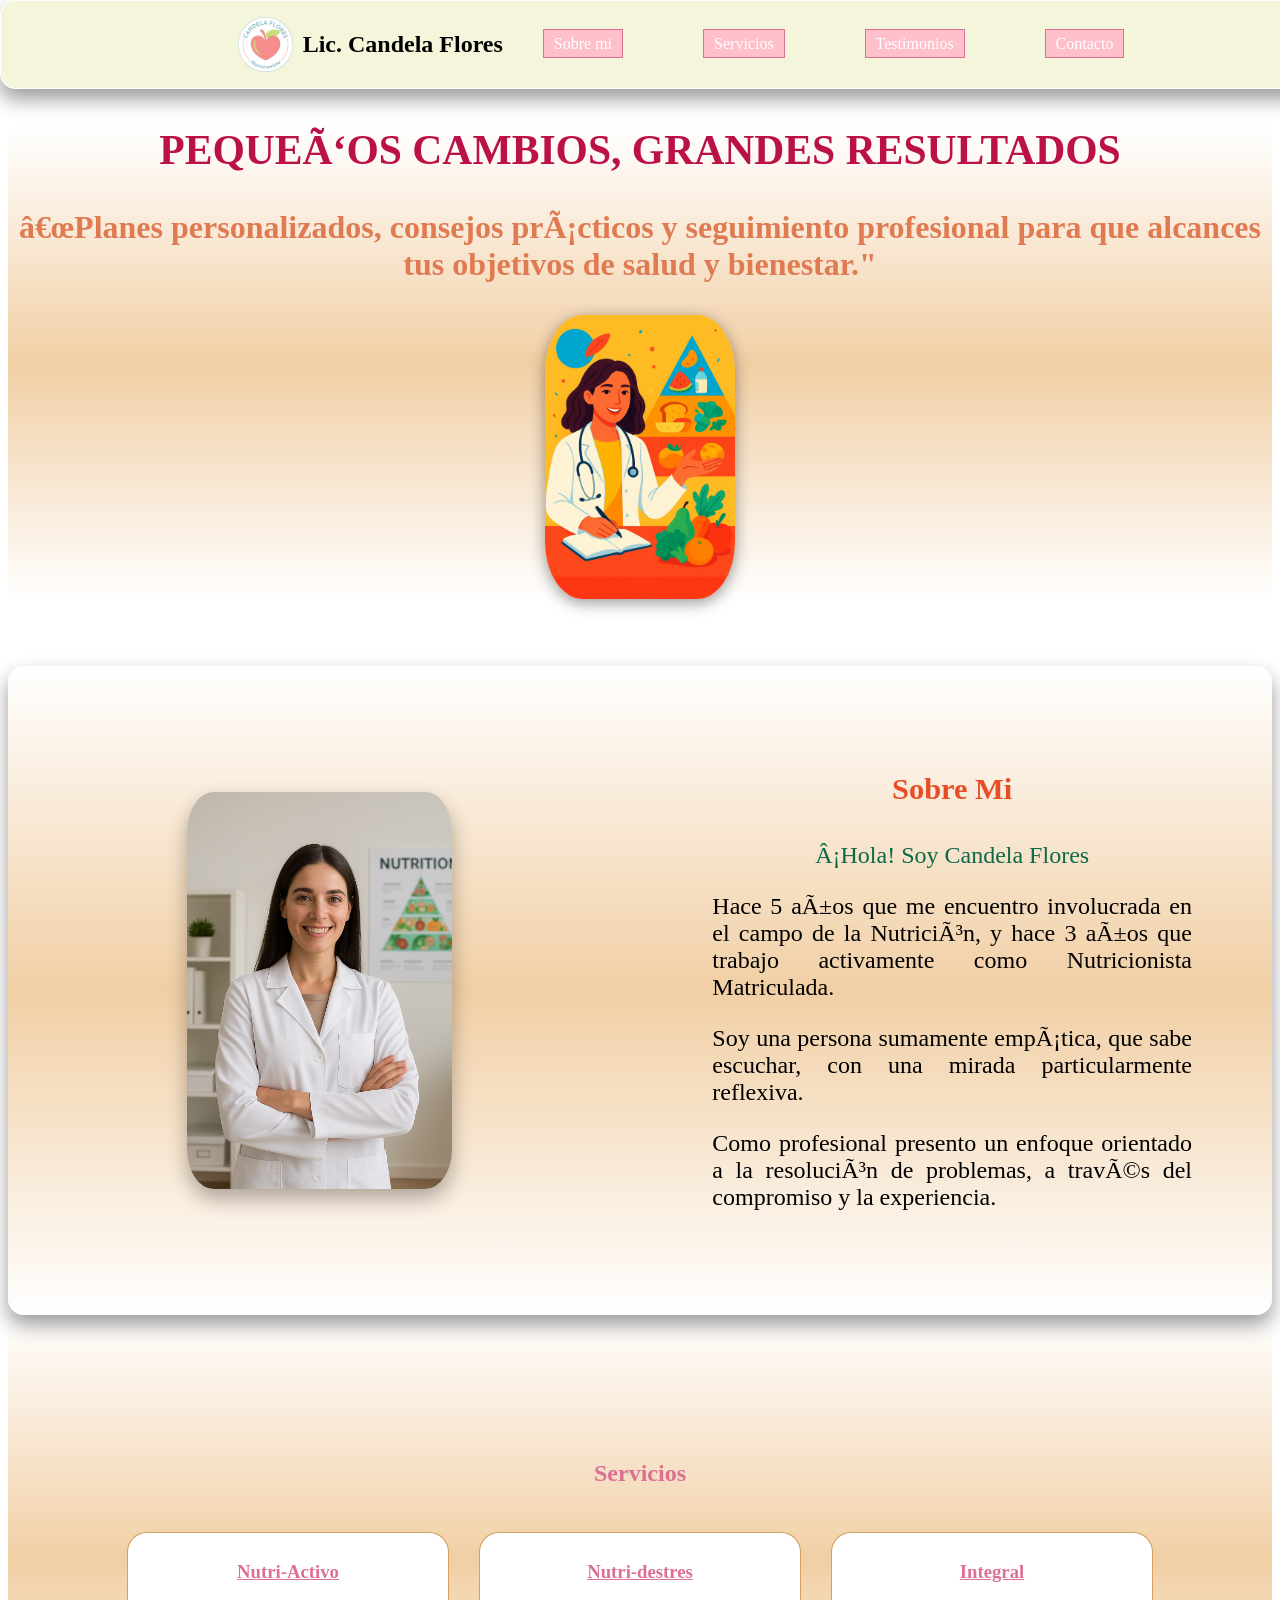
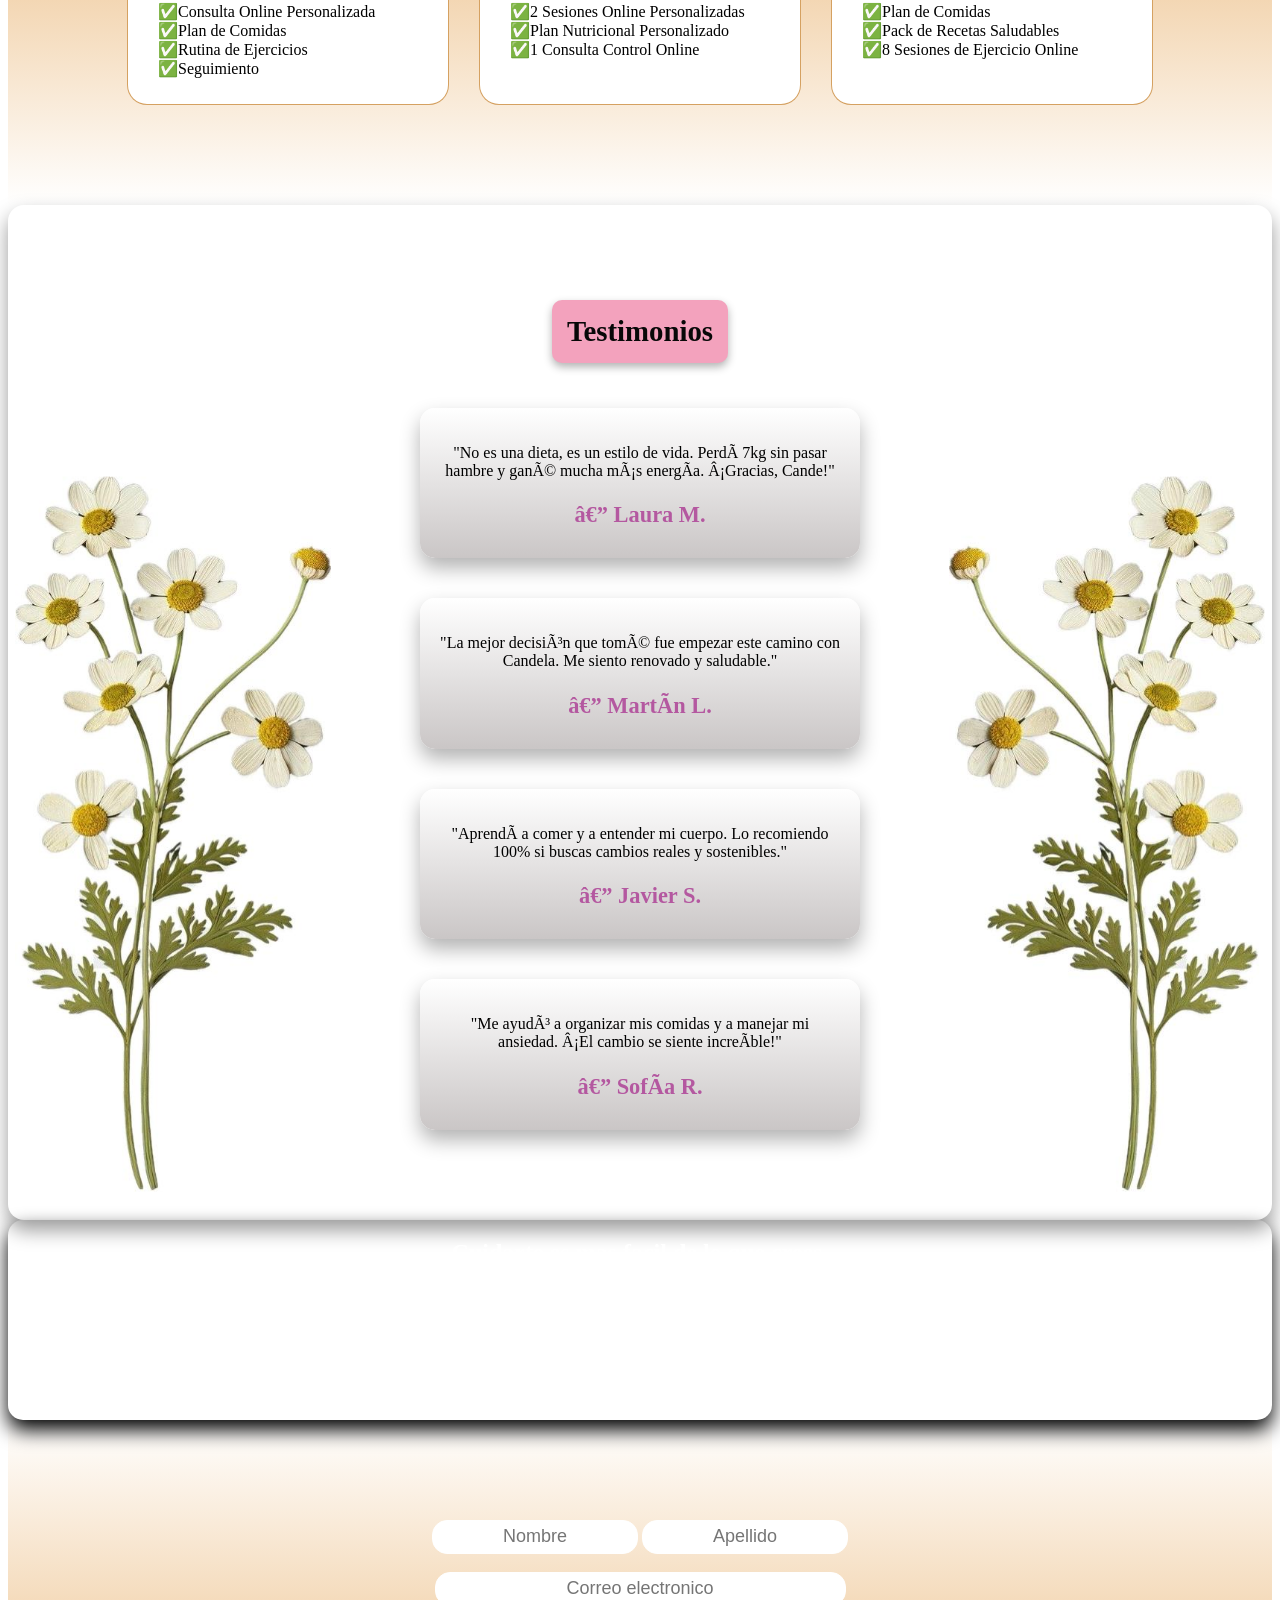
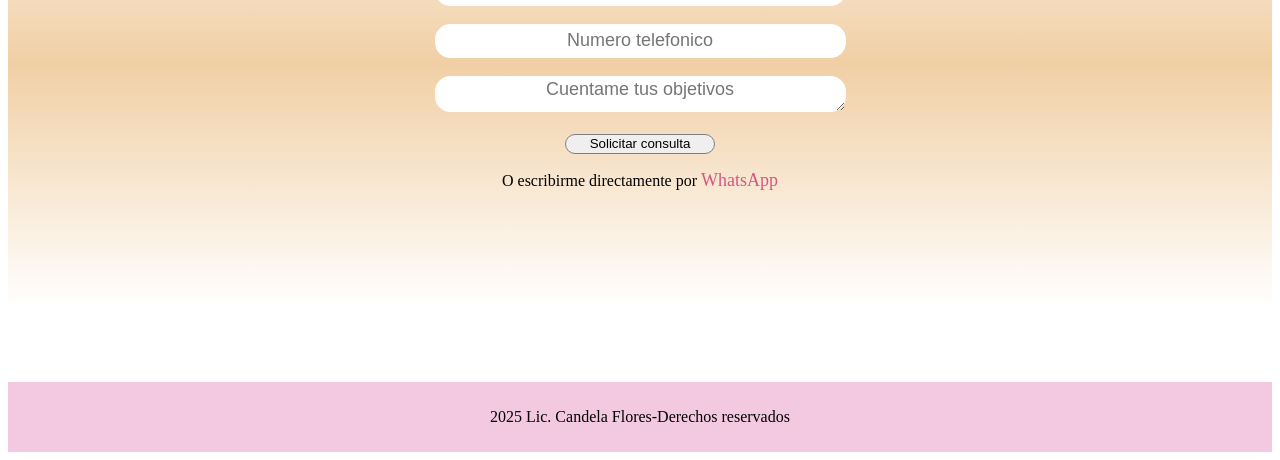
<file: index.html>
<!DOCTYPE html>
<html lang="es">
<head>
  <meta charset="viewport">
  <title>Nutricion-Lic. Candela Flores</title>
  <link rel="stylesheet" href="nutri_style.css">
</head>
<body>
    <header class="encabezado">
      <div class="contenedor">
        <div class="logo">
          <img src="Imagenes/LOGO.png" alt="LOGO" width="55" > 
          <h2>Lic. Candela Flores</h2>
        </div>

        <nav> 
          <ul class="menu">
            <li><a href="#sobremi">Sobre mi</a></li>
            <li><a href="#servicios">Servicios</a></li>
            <li><a href="#testimonios">Testimonios</a></li>
            <li><a href="#contacto">Contacto</a></li>
          </ul>
        </nav>
      </div>
    </header>

    <main>
      <section class="titulo">
        <h1>PEQUEÑOS CAMBIOS, GRANDES RESULTADOS</h1>
        <h3>“Planes personalizados, consejos prácticos y seguimiento profesional para que alcances tus objetivos de salud y bienestar."</h3>
        <img src="Imagenes/Hero.png" alt="N">
      </section>

      <section class="sobre_mi"id="sobremi">
        <div class="pres">
          <img src="Imagenes/Nutri.png" alt="Nutri">
          <div class="pres-text">
            <h2>Sobre Mi</h2>
            <p id="nom">¡Hola! Soy Candela Flores</p> 
            <p>Hace 5 años que me encuentro involucrada en el campo de la Nutrición, y hace 3 años que trabajo activamente como Nutricionista Matriculada.</p>
            <p>Soy una persona sumamente empática, que sabe escuchar, con una mirada particularmente reflexiva.</p>
            <p>Como profesional presento un enfoque orientado a la resolución de problemas, a través del compromiso y la experiencia.</p>
          </div>
        </div>
      </section>

      <section class="Ser" id="servicios">
        <h2>Servicios</h2>
        <div class="Planes">
      <div class="Plan1">
        <h3>Nutri-Activo</h3>
        <ul>
          <li>Consulta Online Personalizada</li>
          <li>Plan de Comidas</li>
          <li>Rutina de Ejercicios</li>
          <li>Seguimiento</li>
        </ul>
      </div>
      <div class="Plan2">
        <h3>Nutri-destres</h3>
        <ul>
          <li>2 Sesiones Online Personalizadas</li>
          <li>Plan Nutricional Personalizado</li>
          <li>1 Consulta Control Online</li>
        </ul>
      </div>
      <div class="Plan3">
        <h3>Integral</h3>
        <ul>
          <li>Plan de Comidas</li>
          <li>Pack de Recetas Saludables</li>
          <li>8 Sesiones de Ejercicio Online</li>
          
        </ul>
      </div>
      </div>
     </section>

      <section class="Test" id="testimonios">
        <h2 class="titulo_test">Testimonios</h2>
        <div class="c1">
          <p>"No es una dieta, es un estilo de vida. Perdí 7kg sin pasar hambre y gané mucha más energía. ¡Gracias, Cande!" </p>
          <h3>— Laura M.</h3>
        </div>
        <div class="c2">
          <p>"La mejor decisión que tomé fue empezar este camino con Candela. Me siento renovado y saludable."</p>
          <h3>— Martín L.</h3>
        </div>
        <div class="c3">  
          <p>"Aprendí a comer y a entender mi cuerpo. Lo recomiendo 100% si buscas cambios reales y sostenibles."</p>
          <h3>— Javier S.</h3>
          </div>
        <div class="c4">  
          <p>"Me ayudó a organizar mis comidas y a manejar mi ansiedad. ¡El cambio se siente increíble!"</p>
          <h3>— Sofía R.</h3>
        </div>
          <img class="flor-izquierda"src="Imagenes/flor_izquierda.jpg">   
          <img class="flor-derecha" src="Imagenes/flor_derecha.jpg" >
      </section>

      <section class="parallax">
        <div class="efecto_texto">
          <h1>Cuidarte es mas facil de lo que crees.</h1>
          <h1>Agenda tu consulta y empieza hoy.</h1>
        </div>
      </section>

      <section class="Contacto" id="contacto">
        <form>
          <input type="text" id="Nombre" placeholder="Nombre">
          <input type="text" id="Apellido" placeholder="Apellido"><br><br>
          <input type="gmail" id="Correo_electronico" placeholder="Correo electronico"><br><br>
          <input type="text" id="Numero_telefonico" placeholder="Numero telefonico"><br><br>
          <textarea id="Objetivos" placeholder="Cuentame tus objetivos"></textarea><br><br>
          <button type="submit" id="Consulta">Solicitar consulta</button>
        </form>
        <p>O escribirme directamente por <a href="https://web.whatsapp.com/">WhatsApp</a></p>
      </section>
      
      <footer> 
        <p>2025 Lic. Candela Flores-Derechos reservados</p>
      </footer>
    </main>
</body>

</html>
</file>
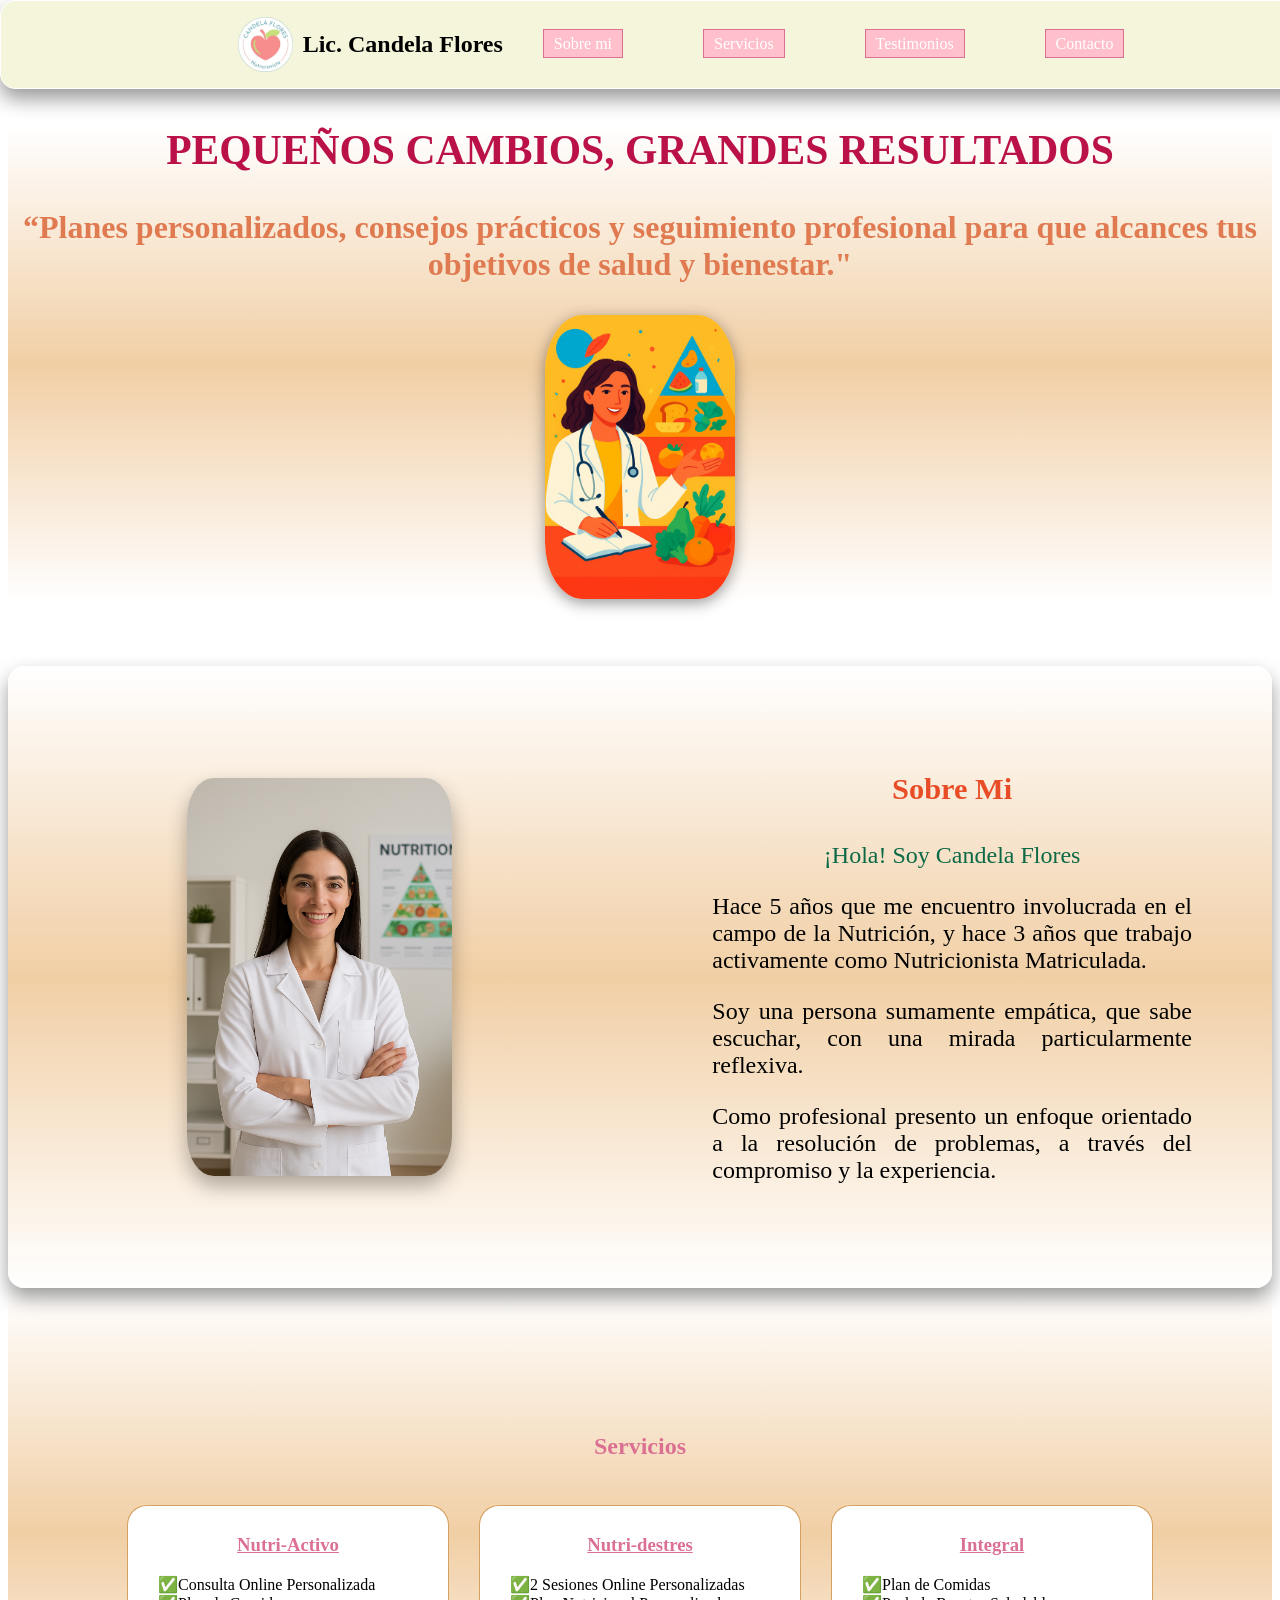
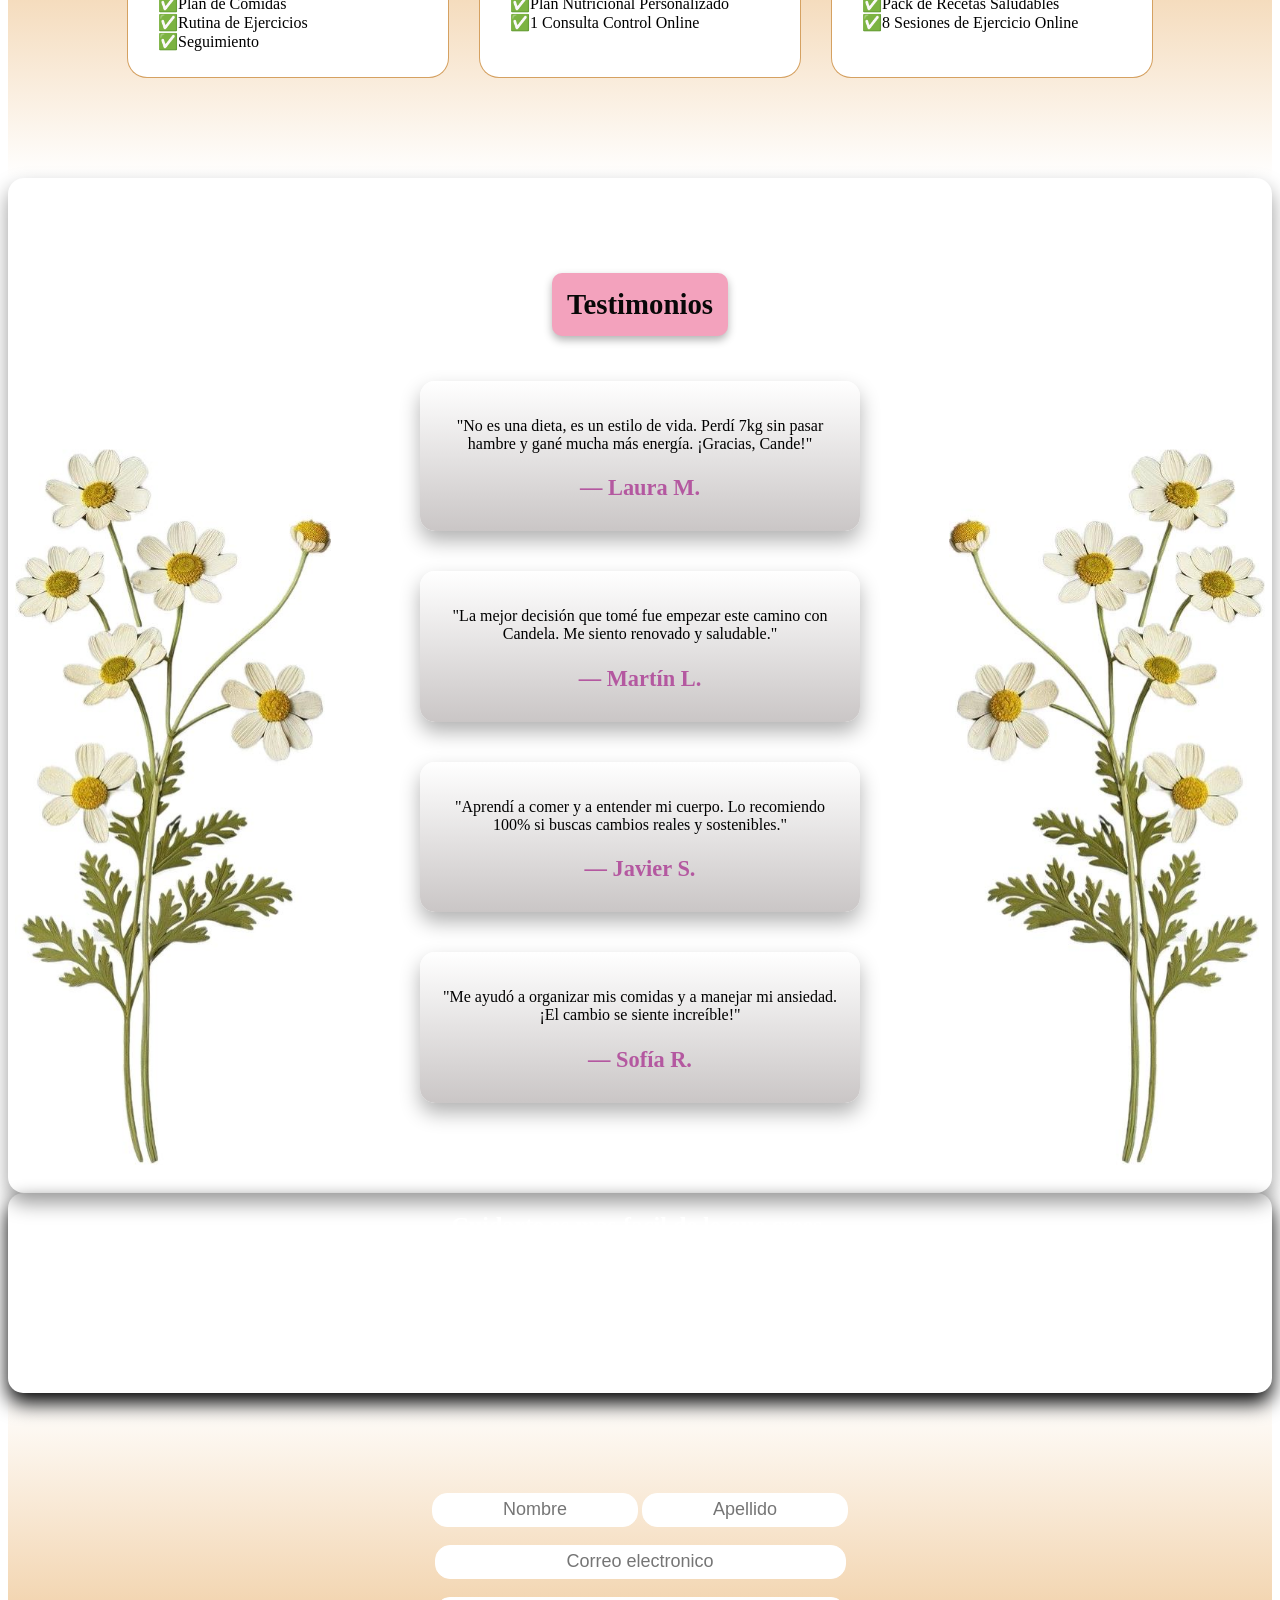
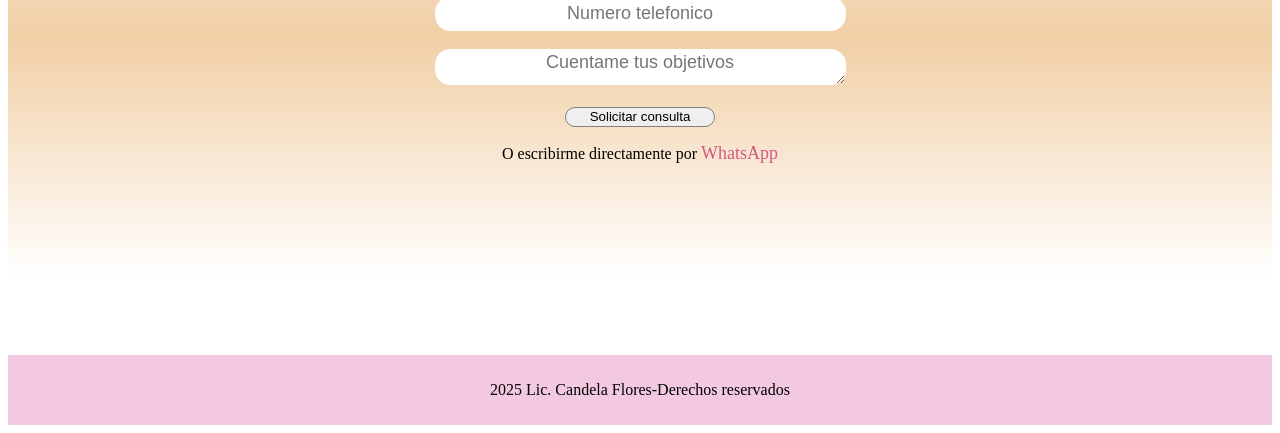
<file: index.html.html>
<!DOCTYPE html>
<html lang="es">
<head>
  <meta charset="UTF-8">
  <title>Nutricion-Lic. Candela Flores</title>
  <link rel="stylesheet" href="nutri_style.css">
</head>
<body>
    <header class="encabezado">
      <div class="contenedor">
        <div class="logo">
          <img src="Imagenes/LOGO.png" alt="LOGO" width="55" > 
          <h2>Lic. Candela Flores</h2>
        </div>

        <nav> 
          <ul class="menu">
            <li><a href="#sobremi">Sobre mi</a></li>
            <li><a href="#servicios">Servicios</a></li>
            <li><a href="#testimonios">Testimonios</a></li>
            <li><a href="#contacto">Contacto</a></li>
          </ul>
        </nav>
      </div>
    </header>

    <main>
      <section class="titulo">
        <h1>PEQUEÑOS CAMBIOS, GRANDES RESULTADOS</h1>
        <h3>“Planes personalizados, consejos prácticos y seguimiento profesional para que alcances tus objetivos de salud y bienestar."</h3>
        <img src="Imagenes/Hero.png" alt="N">
      </section>

      <section class="sobre_mi"id="sobremi">
        <div class="pres">
          <img src="Imagenes/Nutri.png" alt="Nutri">
          <div class="pres-text">
            <h2>Sobre Mi</h2>
            <p id="nom">¡Hola! Soy Candela Flores</p> 
            <p>Hace 5 años que me encuentro involucrada en el campo de la Nutrición, y hace 3 años que trabajo activamente como Nutricionista Matriculada.</p>
            <p>Soy una persona sumamente empática, que sabe escuchar, con una mirada particularmente reflexiva.</p>
            <p>Como profesional presento un enfoque orientado a la resolución de problemas, a través del compromiso y la experiencia.</p>
          </div>
        </div>
      </section>

      <section class="Ser" id="servicios">
        <h2>Servicios</h2>
        <div class="Planes">
      <div class="Plan1">
        <h3>Nutri-Activo</h3>
        <ul>
          <li>Consulta Online Personalizada</li>
          <li>Plan de Comidas</li>
          <li>Rutina de Ejercicios</li>
          <li>Seguimiento</li>
        </ul>
      </div>
      <div class="Plan2">
        <h3>Nutri-destres</h3>
        <ul>
          <li>2 Sesiones Online Personalizadas</li>
          <li>Plan Nutricional Personalizado</li>
          <li>1 Consulta Control Online</li>
        </ul>
      </div>
      <div class="Plan3">
        <h3>Integral</h3>
        <ul>
          <li>Plan de Comidas</li>
          <li>Pack de Recetas Saludables</li>
          <li>8 Sesiones de Ejercicio Online</li>
          
        </ul>
      </div>
      </div>
     </section>

      <section class="Test" id="testimonios">
        <h2 class="titulo_test">Testimonios</h2>
        <div class="c1">
          <p>"No es una dieta, es un estilo de vida. Perdí 7kg sin pasar hambre y gané mucha más energía. ¡Gracias, Cande!" </p>
          <h3>— Laura M.</h3>
        </div>
        <div class="c2">
          <p>"La mejor decisión que tomé fue empezar este camino con Candela. Me siento renovado y saludable."</p>
          <h3>— Martín L.</h3>
        </div>
        <div class="c3">  
          <p>"Aprendí a comer y a entender mi cuerpo. Lo recomiendo 100% si buscas cambios reales y sostenibles."</p>
          <h3>— Javier S.</h3>
          </div>
        <div class="c4">  
          <p>"Me ayudó a organizar mis comidas y a manejar mi ansiedad. ¡El cambio se siente increíble!"</p>
          <h3>— Sofía R.</h3>
        </div>
          <img class="flor-izquierda"src="Imagenes/flor_izquierda.jpg">   
          <img class="flor-derecha" src="Imagenes/flor_derecha.jpg" >
      </section>

      <section class="parallax">
        <div class="efecto_texto">
          <h1>Cuidarte es mas facil de lo que crees.</h1>
          <h1>Agenda tu consulta y empieza hoy.</h1>
        </div>
      </section>

      <section class="Contacto" id="contacto">
        <form>
          <input type="text" id="Nombre" placeholder="Nombre">
          <input type="text" id="Apellido" placeholder="Apellido"><br><br>
          <input type="gmail" id="Correo_electronico" placeholder="Correo electronico"><br><br>
          <input type="text" id="Numero_telefonico" placeholder="Numero telefonico"><br><br>
          <textarea id="Objetivos" placeholder="Cuentame tus objetivos"></textarea><br><br>
          <button type="submit" id="Consulta">Solicitar consulta</button>
        </form>
        <p>O escribirme directamente por <a href="https://web.whatsapp.com/">WhatsApp</a></p>
      </section>
      
      <footer> 
        <p>2025 Lic. Candela Flores-Derechos reservados</p>
      </footer>
    </main>
</body>
</html>
</file>
<file: nutri_style.css>
html{
    scroll-behavior: smooth;
}
.encabezado{ 
    display: flex;
    justify-content: space-between;
    align-items: center;
    flex-direction: column;
    background-color: beige;
    border: 1px solid white;
    border-radius: 15px;
    box-shadow: 0 10px 20px rgba(0, 0, 0, 0.4);
    padding: 10px 40px;
    position: fixed;
    top: 0%;
    left: 0%;
    width: 100%;
    z-index: 1000;
}

main{
    margin-top: 100px;
}

.contenedor{
    max-width: 1200px;
    margin: 0 auto;
    display: flex;
    justify-content: space-between;
    align-items: center;
    padding: 0 20px;
}

.logo{
    display: flex;
    align-items: center;
    gap: 10px;
}

.menu{
    list-style: none; /*Saca los puntos*/
    display: flex; 
    gap: 80px; /*espacio entre caja*/
    max-width: 600px;   
}

.menu a{
    text-decoration: none;
    color: white;
    background-color: pink;
    padding: 5px 10px; /*espacio entre y bordes*/
    border: 1px solid palevioletred;
}

/*Organizacion de titulo, subtitulo e imagen*/
.titulo{
    flex-wrap: wrap;
    margin-bottom: 5%;
    margin-top: 10%;
    text-align: center;
    background: linear-gradient(to bottom, white, rgb(241, 207, 165), white);
}
.titulo h1{
    display: flex;
    color: rgb(187, 17, 73);
    justify-content: center;
    font-size: 260%;
 
}

.titulo h3{
    display: flex;
    color: rgb(224, 122, 81);
    justify-content: center;
    font-size: 200%;
}

.titulo img{
    width: 15%;
    height: auto;
    border-radius: 20%;
    box-shadow: 0 4px 15px rgba(0,0,0,0.4); /*Sombra a la imagen*/
}

/*Orgaizacion de sobre mi con texto e imagen*/
.pres{
    display: flex;
    flex-direction: row;
    align-items: center;
    justify-content: space-between;
    background: linear-gradient(to bottom, white, rgb(241, 207, 165), white);
    padding: 80px;
    gap: 260px;
    border-radius: 16px;
    box-shadow: 0 10px 20px rgba(0,0,0,0.4);
}

.pres img{
    width: 24%;
    border-radius: 10%;
    box-shadow: 0 10px 20px rgba(0,0,0,0.3);
    transition: transform 0.3s ease;
    margin-left: 9%;
}
.pres img:hover{
    transform: scale(1.05);
}

.pres h2{
    font-size: 190%;
    margin-bottom: 35px;
    color: rgb(233, 77, 39);
    text-align: center;
    font-family: 'Times New Roman', Times, serif;
}
.pres-text p{
    font-family: 'Times New Roman', Times, serif;
    font-size: 150%;
    max-width: 100%;
    text-align:justify
}

#nom{
    color: rgb(12, 105, 70);
    text-align: center;
}
/*Servicios*/
.Ser{
    text-align: center;
    padding: 20px;
    background: linear-gradient(
        to bottom,
    rgba(239, 240, 235, 0),  
    rgb(241, 207, 165) 50%, 
    rgba(239, 240, 235, 0)   
  );
  padding: 100px 0;
}
.Ser h2{
    color: palevioletred;
    padding: 25px;
}
.Planes{
    display: flex;
    justify-content: center;
    gap: 30px;
}
.Plan1, .Plan2, .Plan3{
    background-color: white;
    border-radius: 20px;
    padding: 10px;
    width: 300px;
    transition: transform 0.3s ease, box-shadow 0.3s ease;
    border: 1px solid rgba(209, 151, 80, 0.897);
}
.Plan1 h3, .Plan2 h3, .Plan3 h3{
    text-decoration: underline;
    color: palevioletred;

}
.Plan1 ul{
    list-style-type: "✅";
    text-align: left;
}
.Plan2 ul{
    list-style-type: "✅";
    text-align: left;
}
.Plan3 ul{
    list-style-type: "✅";
    text-align: left;
}
.Plan1:hover, .Plan2:hover, .Plan3:hover{
    transform: translateY(-10px);
    box-shadow: 0 10px 20px rgba(0, 0, 0, 0.4);
}

/*Testimonios*/
.Test{
    display: flex;
    flex-direction: column; 
    align-items: center; 
    justify-content: space-between;
    padding: 80px;
    gap: 20px; /* Espaciado entre el título y los párrafos */
    border-radius: 16px;
    box-shadow: 0 10px 20px rgba(0,0,0,0.4);
    position: relative;
}

.titulo_test {
    background-color: rgb(243, 162, 189); 
    color: rgb(8, 8, 8); 
    font-size: 180%; 
    font-weight: bold; /* Texto en negrita */
    text-align: center; 
    align-items: center;
    gap: 20px;
    padding: 15px; /* Espaciado interno */
    border-radius: 10px; /* Bordes redondos */
    box-shadow: 0 4px 8px rgba(0, 0, 0, 0.3); 
    margin: 15px; /* Espaciado externo y centrado */
    max-width: fit-content; /* Ajustar el ancho al contenido */
}

.c1, .c2, .c3, .c4 {
    background-color: #e2dfdf; 
    border-radius: 15px; 
    box-shadow: 0 10px 20px rgba(0, 0, 0, 0.3); 
    padding: 20px; /* Espaciado interno */
    margin: 10px; /* Espaciado externo */
    max-width: 400px; 
    text-align: center; 
    background: linear-gradient(to bottom, #ffffff, #cac6c6);
}

.Test h3 {
    font-size: 140%; 
    color: #b458a0; 
    margin-bottom: 10px; /* Espaciado debajo del nombre */
}

.test_caja p {
    font-size: 220%; 
    color: #080808; 
    line-height: 1.6; /* Espaciado entre líneas */
}
.flor-izquierda{
    position: absolute;
    left: 7px;
    top: 62%;
    transform: translateY(-50%);
    width: 25%;
    height: auto;
}
.flor-derecha{
    position:absolute;
    right: 7px;
    top: 62%;
    transform: translateY(-50%);
    width: 25%;
    height: auto;
}
.parallax{
    position: relative;
    background-image: url("Imagenes/fondo.jpeg");
    height: 200px;
    background-attachment: fixed;/*el fondo quede fijo mientras la pagina se mueve*/
    background-position: center;/*posiciona imagen en el centro*/
    background-repeat: no-repeat;/*no se repite la imagen*/
    background-size: cover;/*hace que la imagen cubra todo sin quedar deformada*/
    box-shadow: 0 10px 20px rgba(0, 0, 0, 1);
    border-radius: 15px;
}
.efecto_texto{
    color: white;
    text-align: center;
    justify-content: center;
    align-items: center;
    flex-direction: column;
    display: flex;

}
.parallax::before{
    position: absolute;
    top: 50%;
    left: 50%;
}
/*Formulario*/
.Contacto{
    text-align: center;
    padding: 20px;
    background: linear-gradient(
        to bottom,
     rgba(239, 240, 235, 0),  
    rgb(241, 207, 165) 50%, 
    rgba(239, 240, 235, 0)
  );
  padding: 100px 0;
}
#Nombre{
    width: 200px;
    height: 30px;
    border: 1px solid white;
    border-radius: 15px;
    text-align: center;
    font-size: large;
}
#Apellido{
    width: 200px;
    height: 30px;
    border: 1px solid white;
    border-radius: 15px;
    text-align: center;
    font-size: large;
}
#Correo_electronico{
    width: 405px;
    height: 30px;
    border: 1px solid white;
    border-radius: 15px;
    text-align: center;
    font-size: large;
}
#Numero_telefonico{
    width: 405px;
    height: 30px;
    border: 1px solid white;
    border-radius: 15px;
    text-align: center;
    font-size: large;
}
#Objetivos{
    width: 405px;
    height: 30px;
    border: 1px solid white;
    border-radius: 15px;
    text-align: center;
    font-size: large;
    font-family: Arial, Helvetica, sans-serif;
}
#Consulta{
    width: 150px;
    height: 20px;
    border: 1px solid grey;
    border-radius: 15px;
}
.Contacto a{
    text-decoration: none;
    color: rgb(212, 87, 129);
    font-size:large;
}

/*pie de pagina*/
    footer{
    background-color: rgb(243, 201, 225);
    padding: 10px 40px;
    margin-top: 6%;
    font-size: 100%;
    text-align: center;
}
</file>
